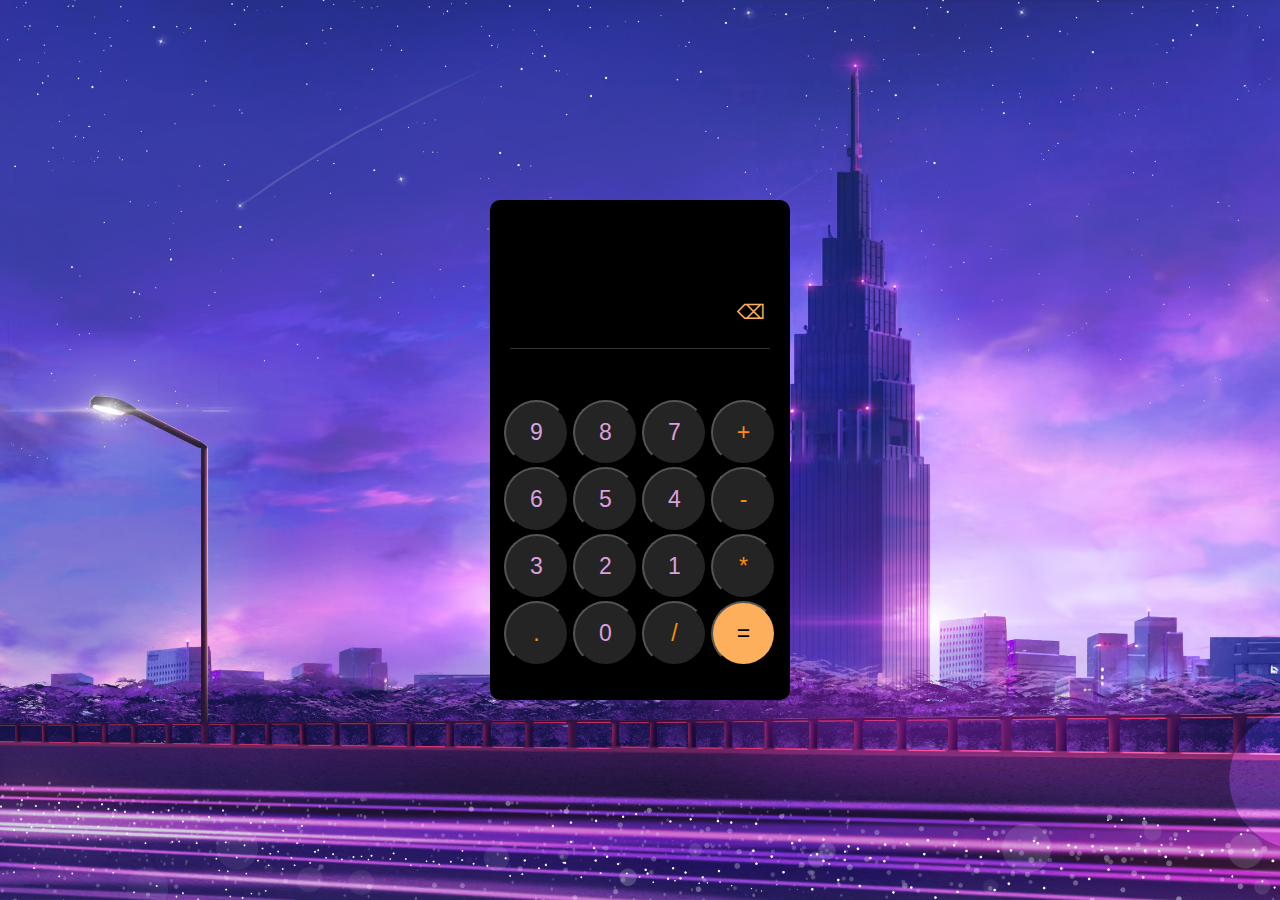
<file: calculadora/index.html>
<!DOCTYPE html>
<html lang="en">
<head>
    <meta charset="UTF-8">
    <meta http-equiv="X-UA-Compatible" content="IE=edge">
    <meta name="viewport" content="width=device-width, initial-scale=1.0">
    <link rel="stylesheet" href="style.css">
    <title>Minha Calculadora</title>
</head>
<body>
    <div class="main">
        <form action="" name="Calculator">

            <section class="visor">
                <input type="text" id="campo" class="text maincolor" name="text1" disabled>
                <input type="text" class="text maincolor" id="apaga" name="text12" value="&#8998;" onclick="location.reload()"><br>
                <div class="separa"></div>
            </section>

            <section class="teclas">
                <input type="button" class="num maincolor" name="btn9" value="9" onclick="displaynum(btn9.value)">
                <input type="button" class="num maincolor" name="btn8" value="8" onclick="displaynum(btn8.value)">
                <input type="button" class="num maincolor" name="btn7" value="7" onclick="displaynum(btn7.value)">
                <input type="button" class="num soma" name="addbtn" value="+" onclick="displaynum(addbtn.value)"><br>
            </section>

            <section class="teclas">
                <input type="button" class="num maincolor" name="btn6" value="6" onclick="displaynum(btn6.value)">
                <input type="button" class="num maincolor" name="btn5" value="5" onclick="displaynum(btn5.value)">
                <input type="button" class="num maincolor" name="btn4" value="4" onclick="displaynum(btn4.value)">
                <input type="button" class="num sub" name="subbtn" value="-" onclick="displaynum(subbtn.value)"><br>
            </section>

            <section class="teclas">
                <input type="button" class="num maincolor" name="btn3" value="3" onclick="displaynum(btn3.value)">
                <input type="button" class="num maincolor" name="btn2" value="2" onclick="displaynum(btn2.value)">
                <input type="button" class="num maincolor" name="btn1" value="1" onclick="displaynum(btn1.value)">
                <input type="button" class="num mult" name="multpl" value="*" onclick="displaynum(multpl.value)"><br>
            </section>
            
            <section class="teclas">
                <input type="button" class="num ponto" name="btnpont" value="." onclick="displaynum(btnpont.value)">
                <input type="button" class="num maincolor" name="btn0" value="0" onclick="displaynum(btn0.value)">
                <input type="button" class="num barra" name="btnbar" value="/" onclick="displaynum(btnbar.value)">
                <input type="button" class="num igual" name="btntot" value="=" onclick="text1.value=eval(text1.value)"><br>
            </section>
            
            <script src="script.js"></script>

        </form>
    </div>
</body>
</html>
</file>
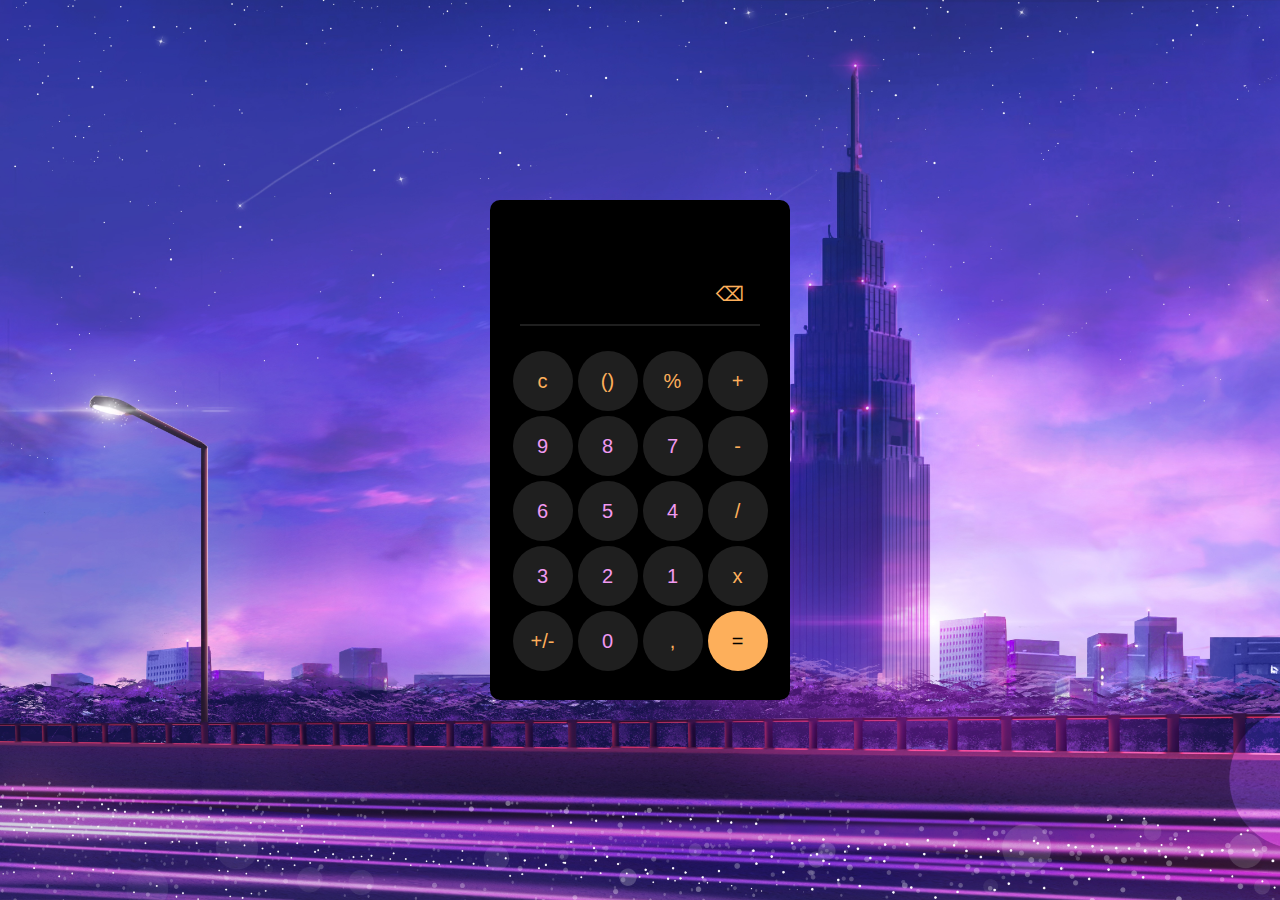
<file: minha-calculadora/calculador.html>
<!DOCTYPE html>
<html lang="en">
<head>
    <meta charset="UTF-8">
    <meta http-equiv="X-UA-Compatible" content="IE=edge">
    <meta name="viewport" content="width=device-width, initial-scale=1.0">
    <title>Calculadora</title>
    <link rel="stylesheet" href="style.css">
</head>
<body>
    <div class="calculadora">
        <div class="tela">
            <button class="apagar">&#8998;</button>
        </div>
        <div class="bnt">
            <div class="bnt-num">
                <section>
                    <button class="oper">c</button>
                    <button class="oper">()</button>
                    <button class="oper">%</button>
                </section>
                <section>
                    <button class="num">9</button>
                    <button class="num">8</button>
                    <button class="num">7</button>
                </section>
                <section>
                    <button class="num">6</button>
                    <button class="num">5</button>
                    <button class="num">4</button>
                </section>
                <section>
                    <button class="num">3</button>
                    <button class="num">2</button>
                    <button class="num">1</button>
                </section>
                <section>
                    <button class="oper">+/-</button>
                    <button class="num">0</button>
                    <button class="oper">,</button>
                </section>
            </div>
            <div class="bnt-operadores">
                <section>
                    <button class="oper">+</button>
                    <button class="oper">-</button>
                    <button class="oper">/</button>
                    <button class="oper">x</button>
                    <button class="res">=</button>
                </section>
            </div>
        </div>
    </div>
</body>
</html>
</file>
<file: calculadora/style.css>
@charset "UTF-8";

* {
    margin: 0;
    padding: 0;
}
body{
    width: 100%;
    height: 100vh;
    display: flex;
    justify-content: center;
    align-items: center;
    background-image: url('973965.jpg');
    background-size: cover;
}
form {
    width: 300px;
    height: 500px;
    border-radius: 10px;
    background-color: black;
    display: flex;
    flex-direction: column;
    align-items: center;
}
.visor {
    margin-bottom: 50px;
    display: flex;
    flex-direction: column;
}
.num {
    width: 65px;
    height: 65px;
    border-radius: 50%;
    background-color: rgba(128, 128, 128, 0.284);
    color: rgb(251, 142, 18);
    font-size: 23px;
    transition: 0.3s;
}
.num:hover{
    filter: opacity(50%);
    cursor: pointer;
}
#campo {
    width: 200px;
    height: 100px;
    background-color: transparent;
    border: none;
    display: flex;
    justify-content: end;
    text-align: start;
    font-size: 23px;
    margin-top: 30px;    
}

.separa {
    width: 260px;
    height: 1.2px;
    background-color: rgba(128, 128, 128, 0.398);

}

#apaga {
    width: 30px;
    font-size: 20px;
    background-color: transparent;
    color: rgb(253, 175, 91);
    transform: scaleX(-1);
    position: absolute;
    border: none;
    margin-top: 100px;
    margin-left: 225px;
    cursor: pointer;
}

#apaga:active{
    outline: thin dotted;
    outline: 0px auto -webkit-focus-ring-color;
    outline-offset: 0px;
}

#apaga:focus{
    outline: thin dotted;
    outline: 0px auto -webkit-focus-ring-color;
    outline-offset: 0px;
}

.teclas {
    margin: 1px;
}

.maincolor {
    color: plum;
}

.igual{
    background-color:  rgb(253, 175, 91);
    color: black;
}
</file>
<file: minha-calculadora/style.css>
@charset "UTF-8";

* {
    margin: 0;
    padding: 0;
}

body {
    width: 100%;
    height: 100vh;
    display: flex;
    justify-content: center;
    align-items: center;
    background-image: url('img/973965.jpg');
    background-size: cover;
}

.calculadora {
    width: 300px;
    height: 500px;
    background-color: black;
    display: flex;
    justify-content: center;
    align-items: center;
    flex-direction: column;
    border-radius: 10px;
}

.tela {
    width: 80%;
    height: 100px;
    margin-bottom: 20px;
    border-bottom:solid 2px rgba(128, 128, 128, 0.238);
    display: flex;
    justify-content: flex-end;
    align-items: flex-end;
}

.apagar {
    background-color: transparent;
    color: rgb(253, 175, 91);
    transform: scaleX(-1);
    position: absolute;
}

.bnt {
    display: flex;
    justify-content: center;
    align-items: center;
    flex-direction: row;
}

button {
    width: 60px;
    height: 60px;
    border-radius: 50%;
    border: none;
    background-color: rgba(128, 128, 128, 0.238);
    font-size: 20px;
    transition: 0.3s;
}

button:hover {
    filter: brightness(50%);
    cursor: pointer;
}

.num {
    color: rgb(241, 153, 241);
}

.oper {
    color: rgb(253, 175, 91);
}

.res {
    background-color: rgb(253, 175, 91);
}

.bnt-num {
    width: 200px;
    height: 330px;
    display: flex;
    flex-direction: column;
    justify-content: space-evenly;
}

.bnt-num section {
    display: flex;
    justify-content: space-evenly;
}

.bnt-operadores section {
    width: 50px;
    height: 330px;
    display: flex;
    flex-direction: column;
    justify-content: space-evenly;
    margin-right: 15px;
}
</file>
